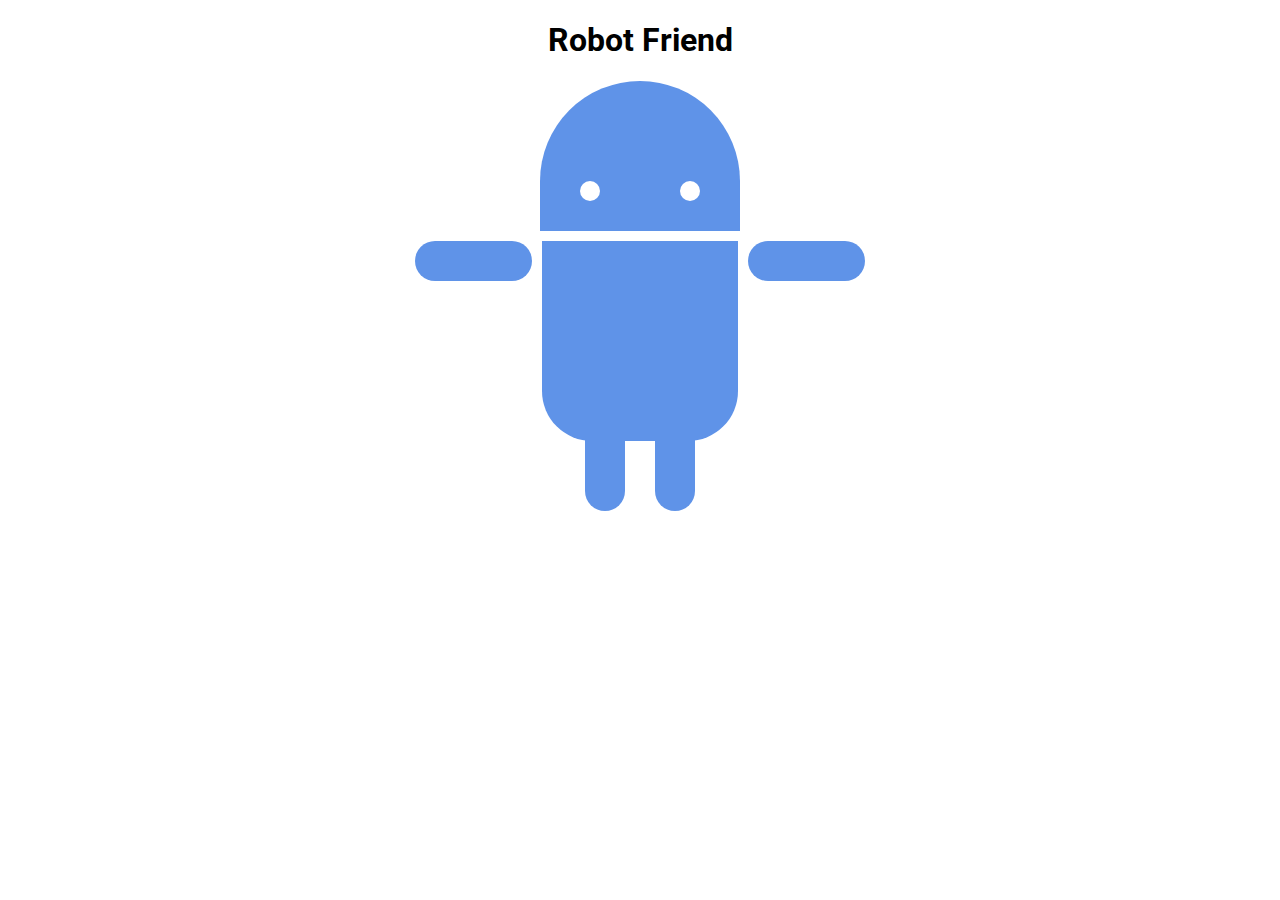
<file: activity/index.html>
<!DOCTYPE html>
<html>
<head>
	<title>RoboPage</title>
	<link rel="stylesheet" type="text/css" href="style.css">
	<link href="https://fonts.googleapis.com/css?family=Roboto" rel="stylesheet">
</head>
<body>
	<h1>Robot Friend</h1>
	<div class="robots">
		<div class="android"> 
			<div class="head"> 
				<div class="eyes"> 
					<div class="left_eye"></div> 
					<div class="right_eye"></div>
				</div> 
			</div> 
			<div class="upper_body"> 
				<div class="left_arm"></div> 
				<div class="torso"></div> 
				<div class="right_arm"></div> 
			</div> 
			<div class="lower_body"> 
				<div class="left_leg"></div> 
				<div class="right_leg"></div> 
			</div> 
		</div>
	</div>
</body>
</html>
</file>
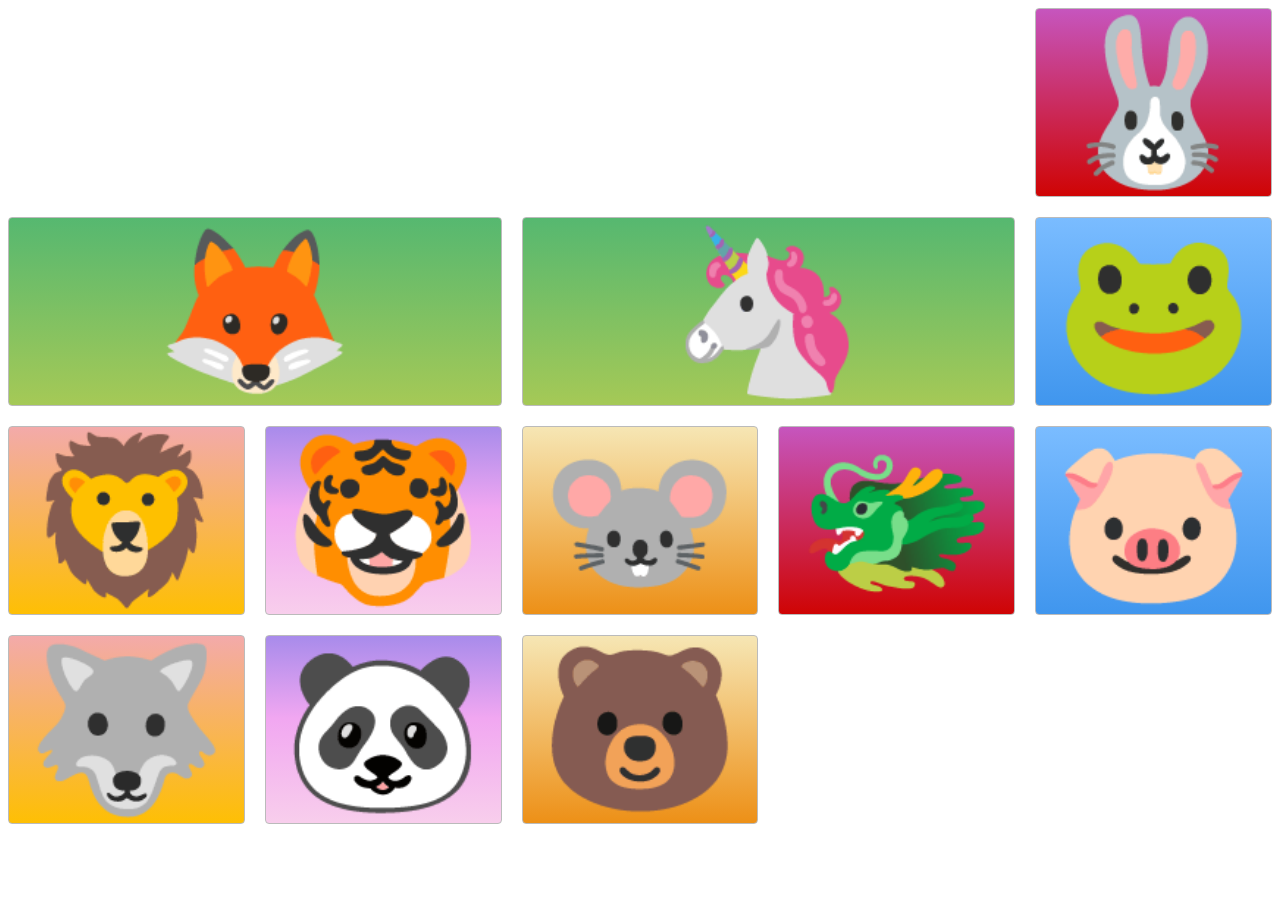
<file: Advance CSS - Grid/index.html>
<!DOCTYPE html>
<html>
<head>
  <!-- the below meta tag is default in most modern browsers. however if you have an
  older browser, the emojis may not show up properly. In which case you need this meta
  tag. Read more here: https://teamtreehouse.com/community/meta-charsetutf8-what-does-this-mean-or-what-does-it-do-i-deleted-it-from-the-code-and-nothing-changed -->
  <meta charset="utf-8" >  
  <title>Grid Master</title>
  <link rel="stylesheet" type="text/css" href="./style.css">
</head>
<body>
  <div class="container">
    <div class="zone green">🦊</div>
    <div class="zone red">🐰</div>
    <div class="zone blue">🐸</div>
    <div class="zone yellow">🦁</div>
    <div class="zone purple">🐯</div>
    <div class="zone brown">🐭</div>
    <div class="zone green">🦄</div>
    <div class="zone red">🐲</div>
    <div class="zone blue">🐷</div>
    <div class="zone yellow">🐺</div>
    <div class="zone purple">🐼</div>
    <div class="zone brown">🐻</div>
  </div>
</body>
</html>
</file>
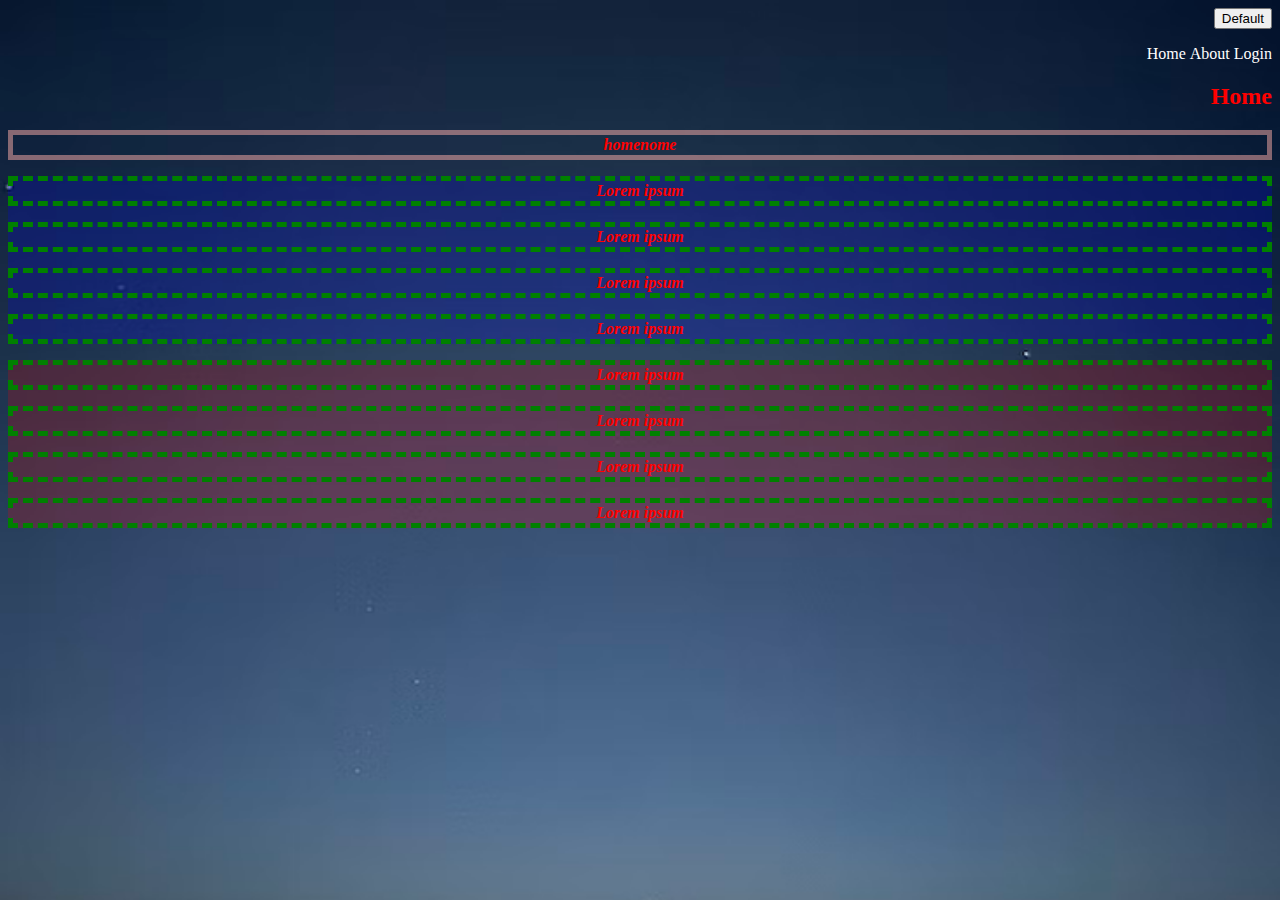
<file: CSS Basics/index.html>
<!DOCTYPE html>
<html>
<head>
  <title>My first website!</title>
  <link rel="stylesheet" type="text/css" href="style.css">
</head>
<body>
  <button class="btn btn-primary">Default</button>
  <header>
    <nav>
      <ul>
        <li>Home</li>
        <li><a href="about.html">About</a></li>
        <li><a href="login.html">Login</a></li>
      </ul>
    </nav>
  </header>
  <section>
    <h2>Home</h2>
    <p>homenome</p>
    <div id="div1">
      <p class="webtext active">Lorem ipsum</p>
      <p class="webtext">Lorem ipsum</p>
      <p class="webtext">Lorem ipsum</p>
      <p class="webtext">Lorem ipsum</p>
    </div>
    <div id="div2">
      <p class="webtext active">Lorem ipsum</p>
      <p class="webtext">Lorem ipsum</p>
      <p class="webtext">Lorem ipsum</p>
      <p class="webtext">Lorem ipsum</p>
    </div>
  </section>
</body>
</html>
</file>
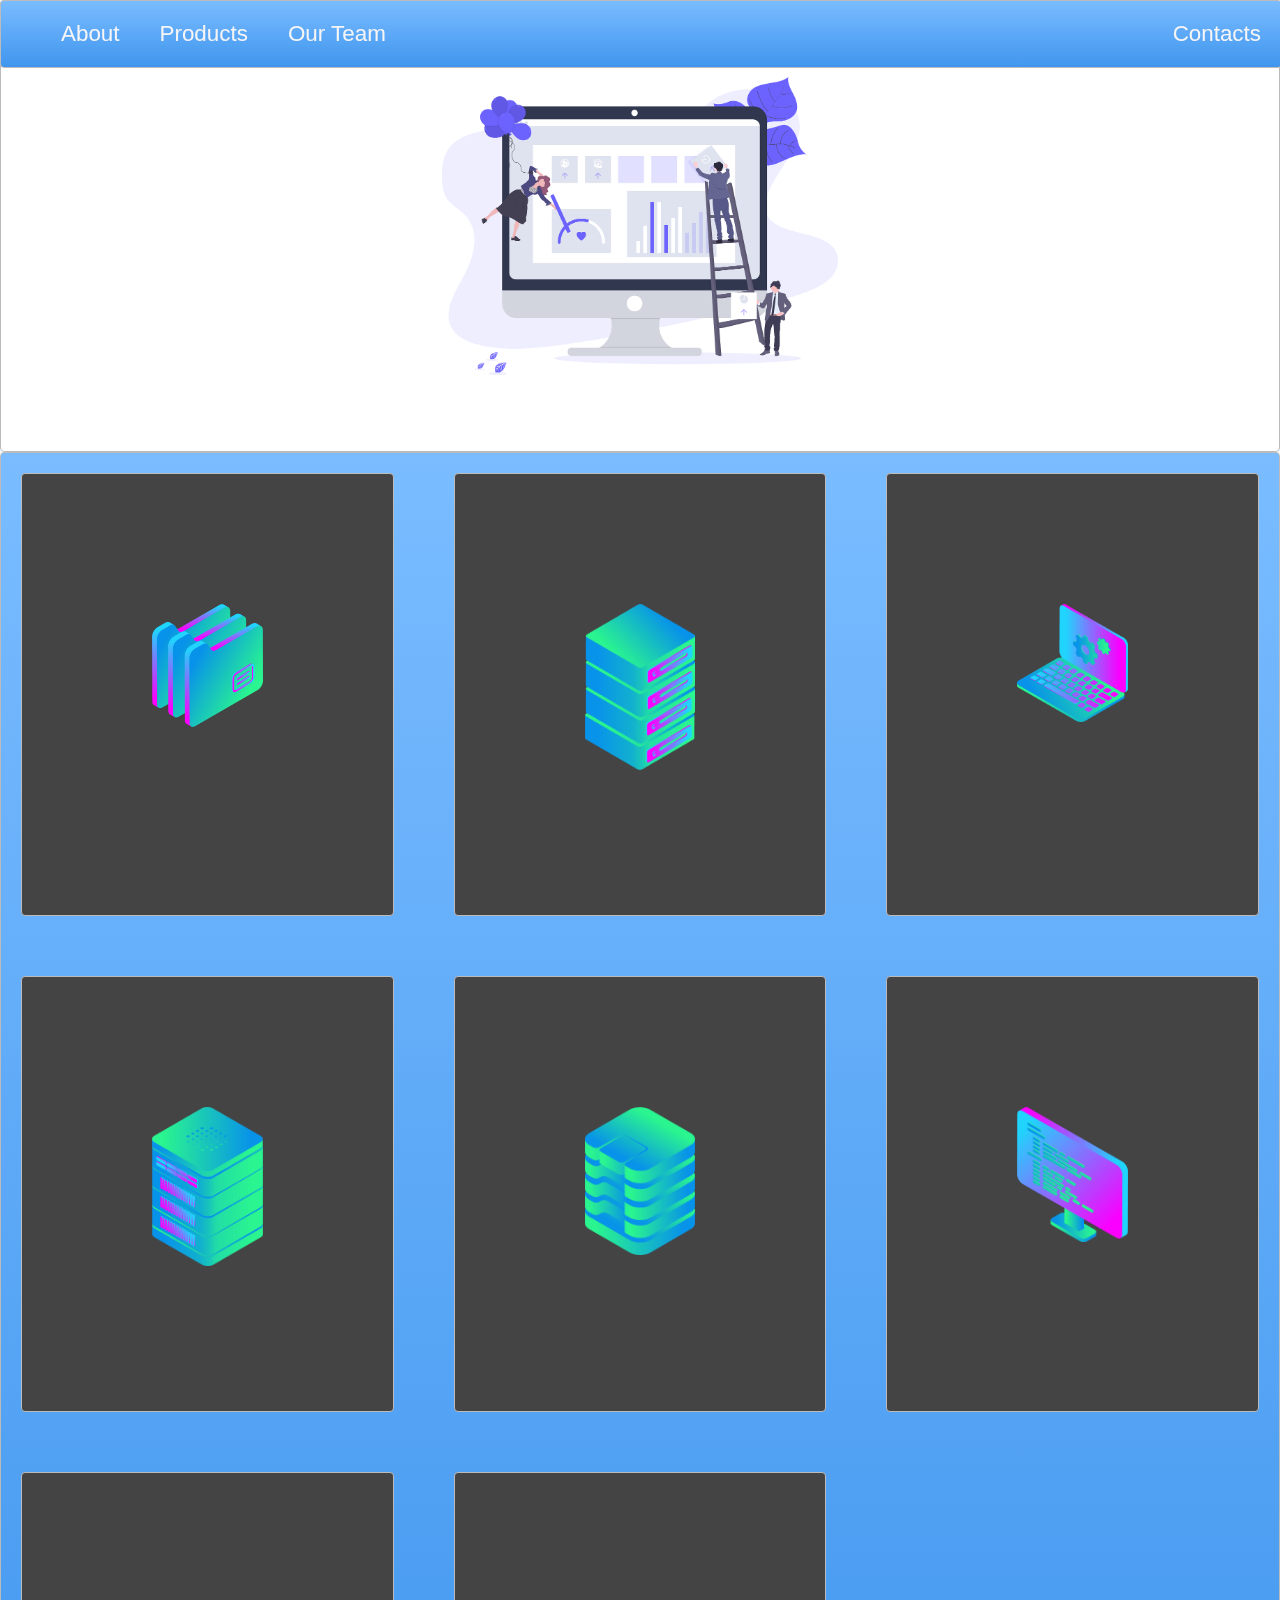
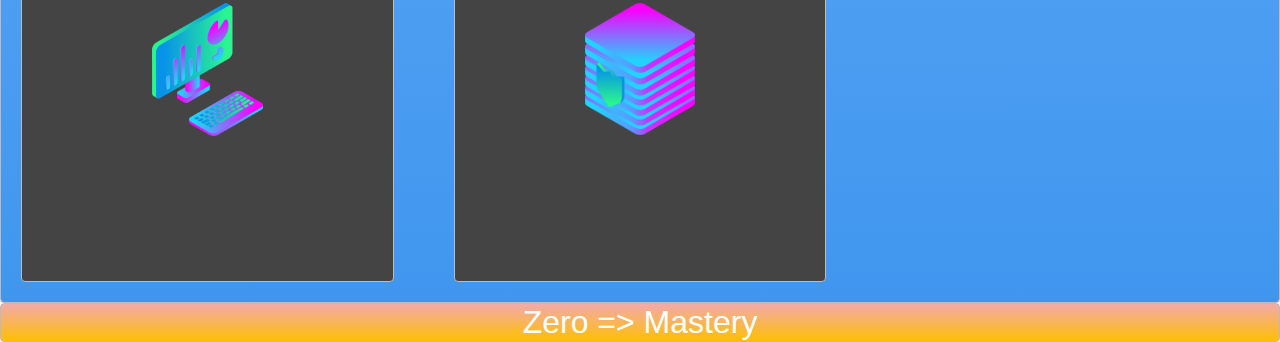
<file: Advance CSS - Grid/CSS Layout/index.html>
<!DOCTYPE html>
<html>
<head>
  <title>Layout Master</title>
  <link rel="stylesheet" type="text/css" href="./style.css">
</head>
<body>
  <nav class="zone blue sticky">
    <ul class="main-nav">
      <li><a href="">About</a></div>
      <li><a href="">Products</a></div>
      <li><a href="">Our Team</a></div>
      <li class="push"><a href="">Contacts</a></div>
    </ul>
  </nav>
  <div class="container zone"><img src="img/undraw.png" class="cover"></div>
  <div class="zone blue grid-wrapper">
    <div class="box zone"><img src="img/files_2.png"></div>
    <div class="box zone"><img src="img/server_2_2.png"></div>
    <div class="box zone"><img src="img/monitor_settings_2.png"></div>
    <div class="box zone"><img src="img/server_3.png"></div>
    <div class="box zone"><img src="img/data_storage_2_2.png"></div>
    <div class="box zone"><img src="img/monitor_coding_2.png"></div>
    <div class="box zone"><img src="img/desktop_analytics_2.png"></div>
    <div class="box zone"><img src="img/server_safe_2.png"></div>
  </div>
  <footer class="zone yellow">Zero => Mastery</footer>
</body>
</html>
</file>
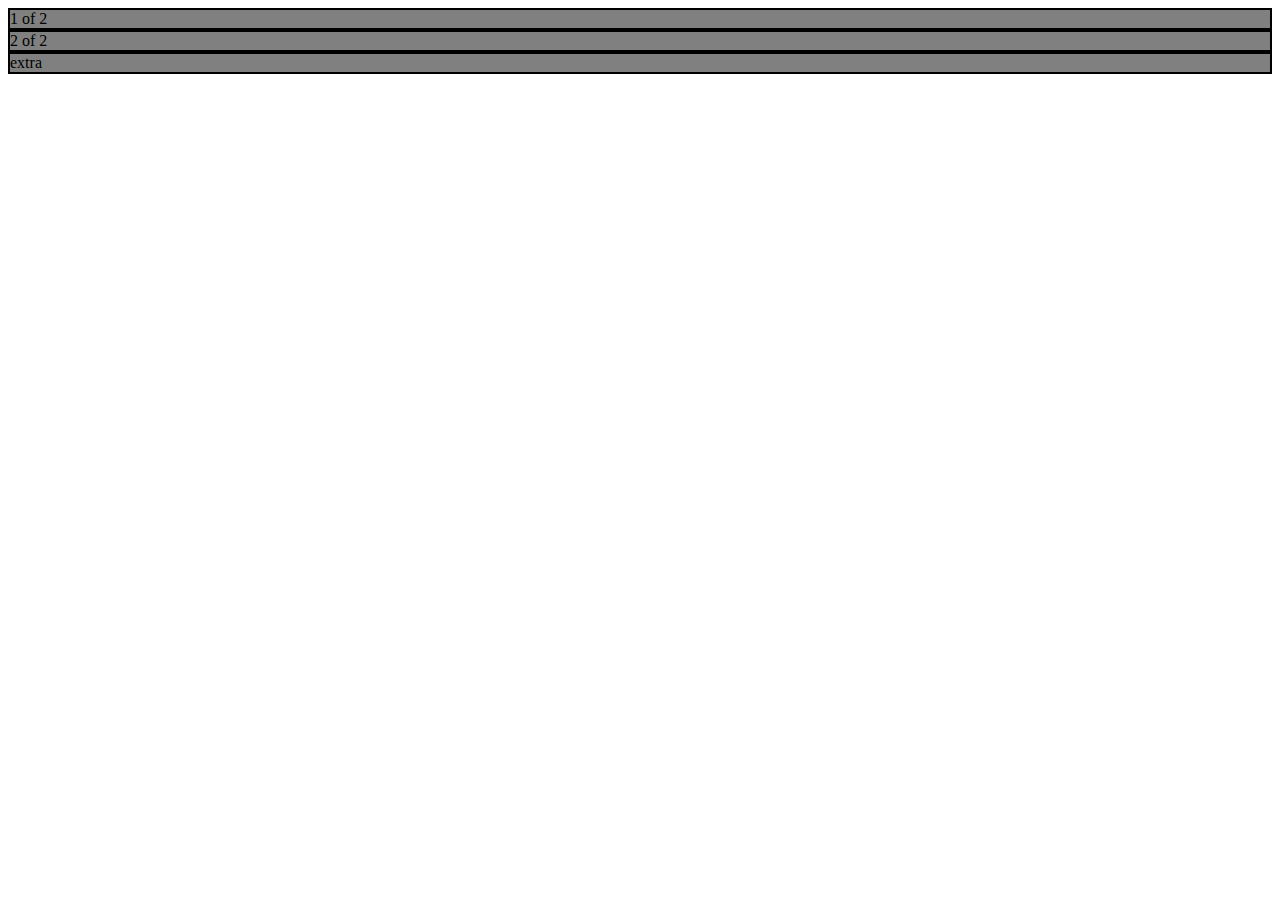
<file: Bootstrap/bootstrap - introduction/index.html>
<!DOCTYPE html>
<html lang="en">
<head>
	<meta charset="UTF-8">
	<meta http-equiv="X-UA-Compatible" content="IE=edge">
	<meta name="viewport" content="width=device-width, initial-scale=1.0">
	<title>Bootstrap</title>

	<!-- Bootstrap CDN -->
	<link href="https://cdn.jsdelivr.net/npm/bootstrap@5.3.0-alpha1/dist/css/bootstrap.min.css" rel="stylesheet" integrity="sha384-GLhlTQ8iRABdZLl6O3oVMWSktQOp6b7In1Zl3/Jr59b6EGGoI1aFkw7cmDA6j6gD" crossorigin="anonymous">

	<!-- CSS -->
	<link rel="stylesheet" href="style.css">


</head>
<body>
	<div class="container">
		<div class="row">
			<div class="col col-sm-6 col-md-12 col-lg-12">
				1 of 2
			</div>
			<div class="col col-sm-3 col-md-6 col-lg-12">
				2 of 2
			</div>
			<div class="col col-sm-3 cold-md-6 col-lg-12">
				extra
			</div>
		</div>
	</div>
  
	<!-- Bootstrap JS -->
	<script src="https://cdn.jsdelivr.net/npm/bootstrap@5.3.0-alpha1/dist/js/bootstrap.bundle.min.js" integrity="sha384-w76AqPfDkMBDXo30jS1Sgez6pr3x5MlQ1ZAGC+nuZB+EYdgRZgiwxhTBTkF7CXvN" crossorigin="anonymous"></script>
</body>
</html>
</file>
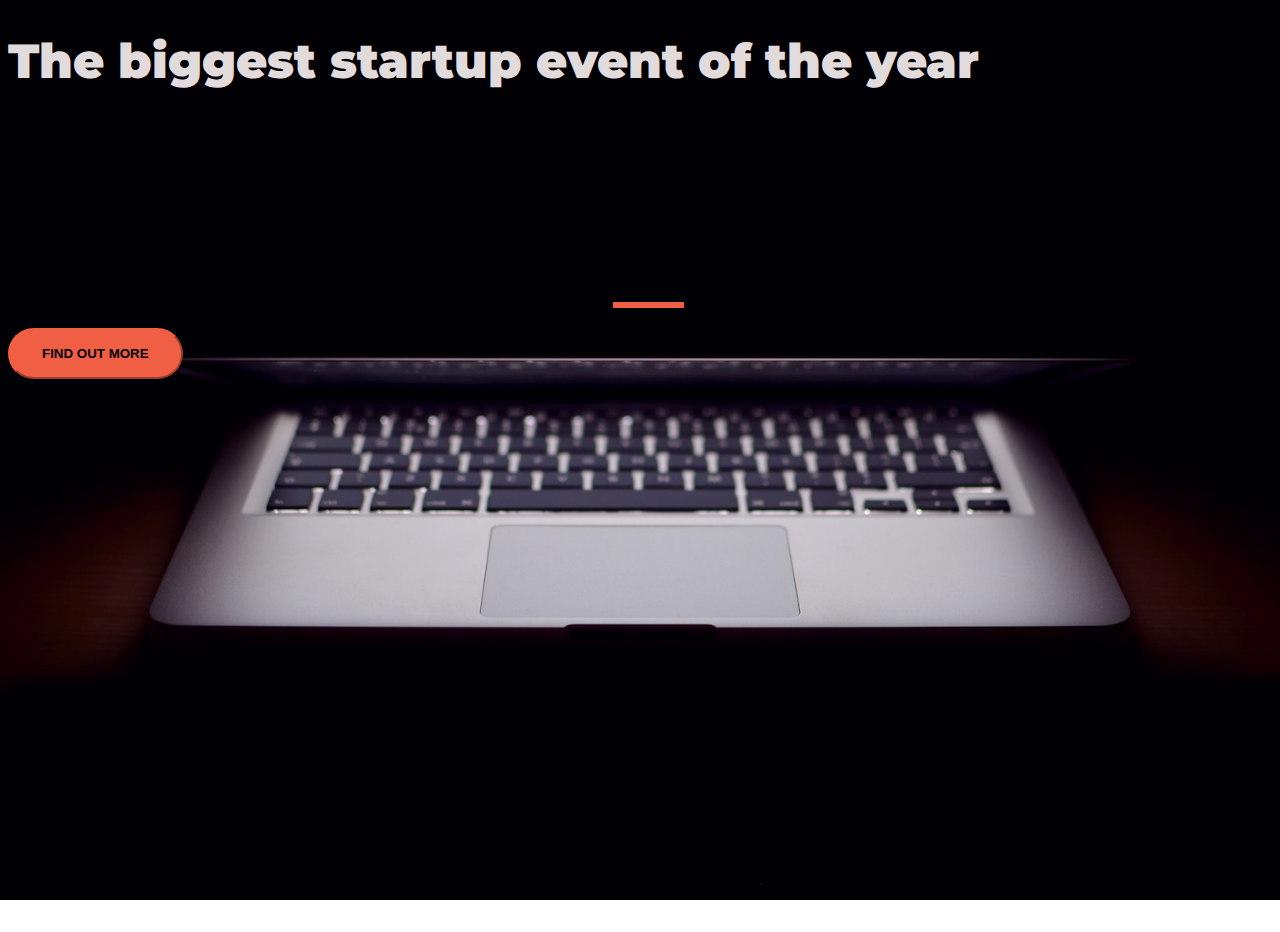
<file: Bootstrap/landing_page/index.html>
<!DOCTYPE html>
<html>
	<head>
		<title>Startup</title>
		<!-- Required meta tags -->
		<meta charset="utf-8">
		<meta name="viewport" content="width=device-width, initial-scale=1, shrink-to-fit=no">

		<!-- Google Fonts -->
		<link href="https://fonts.googleapis.com/css?family=Montserrat" rel="stylesheet">

		<!-- Note that the below Bootstrap file is a specific version. If you grab the most
		current from Bootstrap website, you will see the button grow transition being a lot faster
		than in my video.  Use whichever style sheet you like best! -->
		<!-- Bootstrap CSS from a CDN. This way you don't have to include the bootstrap file yourself -->
<!-- CSS only -->
		<link href="https://cdn.jsdelivr.net/npm/bootstrap@5.3.0-alpha1/dist/css/bootstrap.min.css" rel="stylesheet" integrity="sha384-GLhlTQ8iRABdZLl6O3oVMWSktQOp6b7In1Zl3/Jr59b6EGGoI1aFkw7cmDA6j6gD" crossorigin="anonymous">
		
		<!-- My own stylesheet -->
		<link href="style.css" rel="stylesheet">

	</head>
	<body>
		<div class="container d-flex align-items-center h-100">
			<div class="row">
				<header class="text-center col-12">
					<h1 class="text-uppercase"><strong>The biggest startup event of the year</strong></h1>
				</header>

				<div class="buffer col-12"></div>

				<section class="text-center col-12">
					<hr>
					<a href="https://mailchi.mp/0c5614ac7879/ztmstudents"><button class="btn btn-primary btn-xl">Find out more</button></a>
				</section>
			</div>
		</div>
	</body>
</html>
</file>
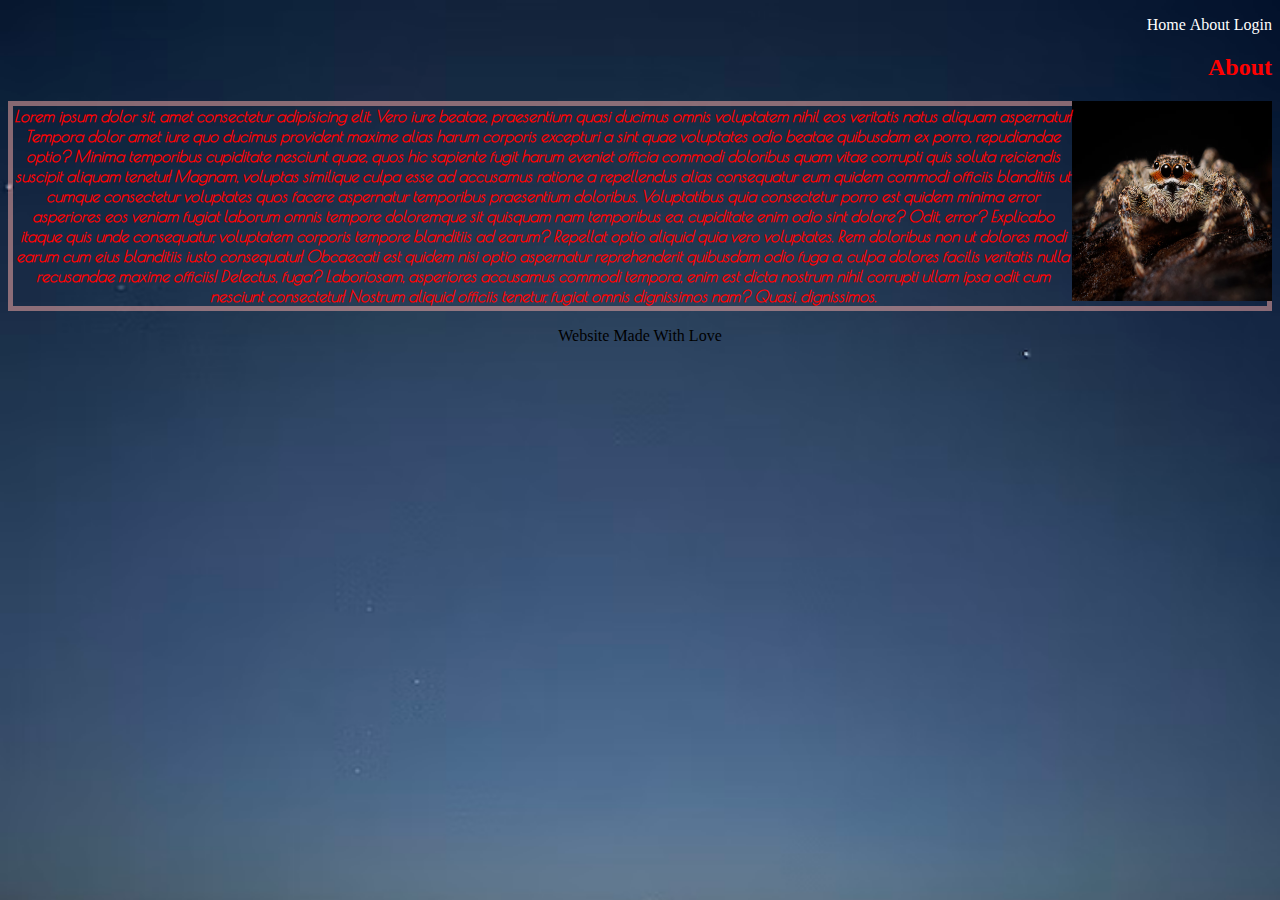
<file: CSS Basics/about.html>
<!DOCTYPE html>
<html>
<head>
  <title>My first website!</title>
  <link rel="stylesheet" type="text/css" href="style.css">
  <!-- Google APIs -->
  <link rel="preconnect" href="https://fonts.googleapis.com">
  <link rel="preconnect" href="https://fonts.gstatic.com" crossorigin>
  <link href="https://fonts.googleapis.com/css2?family=Poiret+One&display=swap" rel="stylesheet">

</head>
<body>
  <header>
    <nav>
      <ul>
        <li><a href="index.html">Home</a></li>
        <li>About</li>
        <li><a href="login.html">Login</a></li>
      </ul>
    </nav>
  </header>
  <section>
    <h2>About</h2>
    <img src="profile.jpg" width="200px" height="200px">
    <p>Lorem ipsum dolor sit, amet consectetur adipisicing elit. Vero iure beatae, praesentium quasi ducimus omnis voluptatem nihil eos veritatis natus aliquam aspernatur! Tempora dolor amet iure quo ducimus provident maxime alias harum corporis excepturi a sint quae voluptates odio beatae quibusdam ex porro, repudiandae optio? Minima temporibus cupiditate nesciunt quae, quos hic sapiente fugit harum eveniet officia commodi doloribus quam vitae corrupti quis soluta reiciendis suscipit aliquam tenetur! Magnam, voluptas similique culpa esse ad accusamus ratione a repellendus alias consequatur eum quidem commodi officiis blanditiis ut cumque consectetur voluptates quos facere aspernatur temporibus praesentium doloribus. Voluptatibus quia consectetur porro est quidem minima error asperiores eos veniam fugiat laborum omnis tempore doloremque sit quisquam nam temporibus ea, cupiditate enim odio sint dolore? Odit, error? Explicabo itaque quis unde consequatur, voluptatem corporis tempore blanditiis ad earum? Repellat optio aliquid quia vero voluptates. Rem doloribus non ut dolores modi earum cum eius blanditiis iusto consequatur! Obcaecati est quidem nisi optio aspernatur reprehenderit quibusdam odio fuga a, culpa dolores facilis veritatis nulla recusandae maxime officiis! Delectus, fuga? Laboriosam, asperiores accusamus commodi tempora, enim est dicta nostrum nihil corrupti ullam ipsa odit cum nesciunt consectetur! Nostrum aliquid officiis tenetur, fugiat omnis dignissimos nam? Quasi, dignissimos.
    </p>
  </section>
  <footer>Website Made With Love</footer>
</body>
</html>
</file>
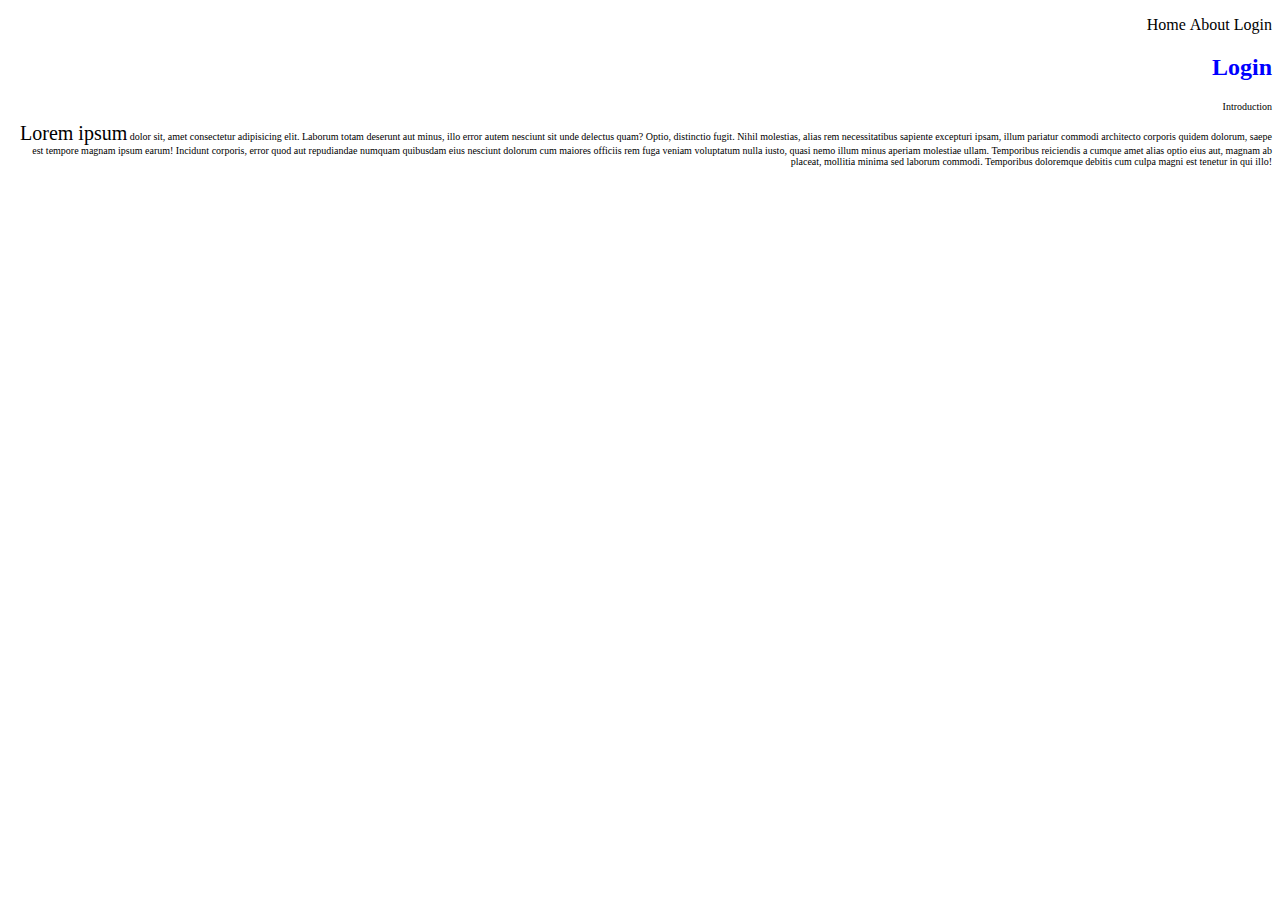
<file: CSS Basics/login.html>
<!DOCTYPE html>
<html>
<head>
  <title>My first website!</title>
  <link rel="stylesheet" type="text/css" href="style2.css">
</head>
<body>
  <header>
    <nav>
      <ul>
        <li><a href="index.html">Home</a></li>
        <li><a href="about.html">About</a></li>
        <li>Login</li>
      </ul>
    </nav>
  </header>
  <section>
    <h2>Login</h2>
    <p>Introduction</p>
    <p><span>Lorem ipsum</span> dolor sit, amet consectetur adipisicing elit. Laborum totam deserunt aut minus, illo error autem nesciunt sit unde delectus quam? Optio, distinctio fugit. Nihil molestias, alias rem necessitatibus sapiente excepturi ipsam, illum pariatur commodi architecto corporis quidem dolorum, saepe est tempore magnam ipsum earum! Incidunt corporis, error quod aut repudiandae numquam quibusdam eius nesciunt dolorum cum maiores officiis rem fuga veniam voluptatum nulla iusto, quasi nemo illum minus aperiam molestiae ullam. Temporibus reiciendis a cumque amet alias optio eius aut, magnam ab placeat, mollitia minima sed laborum commodi. Temporibus doloremque debitis cum culpa magni est tenetur in qui illo!</p>
  </section>
</body>
</html>
</file>
<file: activity/style.css>
h1 {
	text-align: center;
	font-family: 'Roboto', sans-serif;
}

.robots {
	display: flex;	
	justify-content: center;	
}

.head, 
.left_arm, 
.torso, 
.right_arm, 
.left_leg, 
.right_leg,
.circle {
	 background-color: #5f93e8;
}

.head { 
	width: 200px; 
	margin: 0 auto;
	height: 150px; 
	border-radius: 200px 200px 0 0; 
	margin-bottom: 10px;
	display: flex;
	position: relative;
	
} 

.eyes {
	display: flex;
}

.head:hover {
	width: 300px;
    transition: 1s ease-in-out;
}

.upper_body {
	width: 450px; 
	height: 150px;
	display: flex;
} 

.left_arm, .right_arm { 
	width: 120px; 
	height: 40px;
	border-radius: 100px;
}

.left_arm { 
	margin-right: 10px; 
} 

.right_arm { 
	margin-left: 10px;
}

.circle {
	height: 50px;
	width: 30px;
	border-radius: 40%;

}

.torso { 
	width: 200px; 
	height: 200px;
	border-radius: 0 0 50px 50px; 
} 

.lower_body { 
	width: 200px; 
	height: 200px;
	/* This is another useful property. Hmm what do you think it does?*/
	margin: 0 auto;
	display: flex;

} 

.left_leg, .right_leg { 
	width: 40px; 
	height: 120px;
	border-radius: 0 0 100px 100px; 
} 

.left_leg { 
	margin-left: 45px; 
} 

.left_leg:hover {
	-webkit-transform: rotate(20deg);
    -moz-transform: rotate(20deg);
    -o-transform: rotate(20deg);
    -ms-transform: rotate(20deg);
    transform: rotate(20deg);
}

.right_leg { 
	margin-left: 30px; 
}

.left_eye, .right_eye { 
	width: 20px; 
	height: 20px; 
	border-radius: 15px; 
	background-color: white;  
} 

.left_eye { 
	/* These properties are new and you haven't encountered
	in this course. Check out CSS Tricks to see what it does! */
	position: absolute; 
	top: 100px; 
	left: 40px; 
} 

.right_eye { 
	position: absolute; 
	top: 100px; 
	left: 140px; 
}
</file>
<file: Advance CSS - Grid/style.css>
.container {
    display: grid;
    gap: 20px;
    grid-template-columns: repeat(auto-fill, minmax(200px, 1fr));
    grid-template-rows: 1fr;
}

.zone {
    cursor: pointer;
    /* display: block; */
    text-align: center;
    font-size:10em;
    border-radius:4px;
    border:1px solid #bbb;
    transition: all 0.3s linear;
}

.green {
    grid-column: span 2;
    grid-row: 1/3;
    align-self: end;
}

.zone:hover {
    -webkit-box-shadow:rgba(0,0,0,0.8) 0px 5px 15px, inset rgba(0,0,0,0.15) 0px -10px 20px;
    -moz-box-shadow:rgba(0,0,0,0.8) 0px 5px 15px, inset rgba(0,0,0,0.15) 0px -10px 20px;
    -o-box-shadow:rgba(0,0,0,0.8) 0px 5px 15px, inset rgba(0,0,0,0.15) 0px -10px 20px;
    box-shadow:rgba(0,0,0,0.8) 0px 5px 15px, inset rgba(0,0,0,0.15) 0px -10px 20px;
}


/*https://paulund.co.uk/how-to-create-shiny-css-buttons*/
/***********************************************************************
 *  Green Background
 **********************************************************************/
.green{
    background: #56B870; /* Old browsers */
    background: -moz-linear-gradient(top, #56B870 0%, #a5c956 100%); /* FF3.6+ */
    background: -webkit-gradient(linear, left top, left bottom, color-stop(0%,#56B870), color-stop(100%,#a5c956)); /* Chrome,Safari4+ */
    background: -webkit-linear-gradient(top, #56B870 0%,#a5c956 100%); /* Chrome10+,Safari5.1+ */
    background: -o-linear-gradient(top, #56B870 0%,#a5c956 100%); /* Opera 11.10+ */
    background: -ms-linear-gradient(top, #56B870 0%,#a5c956 100%); /* IE10+ */
    background: linear-gradient(top, #56B870 0%,#a5c956 100%); /* W3C */
}

/***********************************************************************
 *  Red Background
 **********************************************************************/
.red{
    background: #C655BE; /* Old browsers */
    background: -moz-linear-gradient(top, #C655BE 0%, #cf0404 100%); /* FF3.6+ */
    background: -webkit-gradient(linear, left top, left bottom, color-stop(0%,#C655BE), color-stop(100%,#cf0404)); /* Chrome,Safari4+ */
    background: -webkit-linear-gradient(top, #C655BE 0%,#cf0404 100%); /* Chrome10+,Safari5.1+ */
    background: -o-linear-gradient(top, #C655BE 0%,#cf0404 100%); /* Opera 11.10+ */
    background: -ms-linear-gradient(top, #C655BE 0%,#cf0404 100%); /* IE10+ */
    background: linear-gradient(top, #C655BE 0%,#cf0404 100%); /* W3C */
}

/***********************************************************************
 *  Yellow Background
 **********************************************************************/
.yellow{
    background: #F3AAAA; /* Old browsers */
    background: -moz-linear-gradient(top, #F3AAAA 0%, #febf04 100%); /* FF3.6+ */
    background: -webkit-gradient(linear, left top, left bottom, color-stop(0%,#F3AAAA), color-stop(100%,#febf04)); /* Chrome,Safari4+ */
    background: -webkit-linear-gradient(top, #F3AAAA 0%,#febf04 100%); /* Chrome10+,Safari5.1+ */
    background: -o-linear-gradient(top, #F3AAAA 0%,#febf04 100%); /* Opera 11.10+ */
    background: -ms-linear-gradient(top, #F3AAAA 0%,#febf04 100%); /* IE10+ */
    background: linear-gradient(top, #F3AAAA 0%,#febf04 100%); /* W3C */
}

/***********************************************************************
 *  Blue Background
 **********************************************************************/
.blue{
    background: #7abcff; /* Old browsers */
    background: -moz-linear-gradient(top, #7abcff 0%, #60abf8 44%, #4096ee 100%); /* FF3.6+ */
    background: -webkit-gradient(linear, left top, left bottom, color-stop(0%,#7abcff), color-stop(44%,#60abf8), color-stop(100%,#4096ee)); /* Chrome,Safari4+ */
    background: -webkit-linear-gradient(top, #7abcff 0%,#60abf8 44%,#4096ee 100%); /* Chrome10+,Safari5.1+ */
    background: -o-linear-gradient(top, #7abcff 0%,#60abf8 44%,#4096ee 100%); /* Opera 11.10+ */
    background: -ms-linear-gradient(top, #7abcff 0%,#60abf8 44%,#4096ee 100%); /* IE10+ */
    background: linear-gradient(top, #7abcff 0%,#60abf8 44%,#4096ee 100%); /* W3C */
}

/***********************************************************************
 *  Purple Background
 **********************************************************************/
.purple {
    background: #A88BEB; /* Old browsers */
    background: -moz-linear-gradient(top, #A88BEB 0%, #F1A7F1 44%, #F8CEEC 100%); /* FF3.6+ */
    background: -webkit-gradient(linear, left top, left bottom, color-stop(0%,#A88BEB), color-stop(44%,#F1A7F1), color-stop(100%,#F8CEEC)); /* Chrome,Safari4+ */
    background: -webkit-linear-gradient(top, #A88BEB 0%,#F1A7F1 44%,#F8CEEC 100%); /* Chrome10+,Safari5.1+ */
    background: -o-linear-gradient(top, #A88BEB 0%,#F1A7F1 44%,#F8CEEC 100%); /* Opera 11.10+ */
    background: -ms-linear-gradient(top, #A88BEB 0%,#F1A7F1 44%,#F8CEEC 100%); /* IE10+ */
    background: linear-gradient(top, #A88BEB 0%,#F1A7F1 44%,#F8CEEC 100%); /* W3C */
}

/***********************************************************************
 *  Brown Background
 **********************************************************************/
.brown {
    background: #f6e6b4; /* Old browsers */
    background: -moz-linear-gradient(top, #f6e6b4 0%, #ed9017 100%); /* FF3.6+ */
    background: -webkit-gradient(linear, left top, left bottom, color-stop(0%,#f6e6b4), color-stop(100%,#ed9017)); /* Chrome,Safari4+ */
    background: -webkit-linear-gradient(top, #f6e6b4 0%,#ed9017 100%); /* Chrome10+,Safari5.1+ */
    background: -o-linear-gradient(top, #f6e6b4 0%,#ed9017 100%); /* Opera 11.10+ */
    background: -ms-linear-gradient(top, #f6e6b4 0%,#ed9017 100%); /* IE10+ */
    background: linear-gradient(top, #f6e6b4 0%,#ed9017 100%); /* W3C */
    filter: progid:DXImageTransform.Microsoft.gradient( startColorstr='#f6e6b4', endColorstr='#ed9017',GradientType=0 ); /* IE6-9 */
}
</file>
<file: CSS Basics/style.css>
* {
    /* padding: 0;
    margin: 0;
    box-sizing: border-box; */
    text-align: right;
}

body {
    background-image: url(background-image1.jpg);
    background-size: cover;
}

img {
    float: right;
}

footer{
    clear: both; /*  */
    text-align: center;
}

li  {
    list-style: none;
    display: inline-block;    
    color: white;
}

li a, li a:visited:active {
    text-decoration: none;
    color: white;
}

h2 {
    color: red;
}

p {
    color: red;
    text-align: center;
    border: 5px solid rgba(255, 176, 170, 0.5);
    cursor: pointer;
}

p {
    line-height: 20px;
    font-style: italic;
    font-weight: bold;
    font-size: 100%;
    font-family: 'Poiret One', cursive;
}

.webtext {
    border: 5px dashed green;
}

.active {
    color: red;
}

#div1 {
    background: rgba(0, 0, 255, 0.2);
}

#div2 {
    background: rgba(255, 0, 0, 0.2);
}
</file>
<file: Advance CSS - Grid/CSS Layout/style.css>
/* * {
    margin: 0;
    padding: 0;
    box-sizing: border-box;
} */

body {
    margin: auto 0;
    font-family: Arial, Helvetica, sans-serif;
}

.zone {
    /* padding:30px 50px;
    margin:40px 60px; */
    cursor:pointer;
    /* display:inline-block; */
    color:#FFF;
    font-size:2em;
    border-radius:4px;
    border:1px solid #bbb;
    transition: all 0.3s linear;
}

.zone:hover {
    -webkit-box-shadow:rgba(0,0,0,0.8) 0px 5px 15px, inset rgba(0,0,0,0.15) 0px -10px 20px;
    -moz-box-shadow:rgba(0,0,0,0.8) 0px 5px 15px, inset rgba(0,0,0,0.15) 0px -10px 20px;
    -o-box-shadow:rgba(0,0,0,0.8) 0px 5px 15px, inset rgba(0,0,0,0.15) 0px -10px 20px;
    box-shadow:rgba(0,0,0,0.8) 0px 5px 15px, inset rgba(0,0,0,0.15) 0px -10px 20px;
}

.box:hover {
    -webkit-transform: rotate(-7deg);
    -moz-transform:rotate(-7deg);
    -o-transform:rotate(-7deg);
    transform:rotate(-7deg);
}

/* NAV */
.sticky {
    position: fixed;
    top: 0;
    width: 100%;
}

.main-nav {
    display: flex;
    list-style: none;
    font-size: 0.7em;
    margin: 0;
}

@media only screen and (max-width: 600px) {
    .main-nav {
        font-size: 0.5em;
        padding: 0;
    }
}

.push {
    margin-left: auto;
}

li {
    padding: 20px;
}

a {
    color: #f5f5f6;
    text-decoration: none;
}

/* Cover */
.container {
    display: flex;
    align-items: center;
    justify-content: center;
    height: 50vh;
}

.cover {
    width: 30rem;
}

/* Grid */
.grid-wrapper {
    display: grid;
    grid-gap: 20px;
    grid-template-columns: repeat(auto-fill, minmax(350px, 1fr))
}

.box > img {
    width: 100%;
}

.box {
    background-color: #444;
    padding: 130px;
    margin: 20px;
}

footer {
    text-align: center;
}

/*https://paulund.co.uk/how-to-create-shiny-css-buttons*/
/***********************************************************************
 *  Green Background
 **********************************************************************/
.green{
    background: #56B870; /* Old browsers */
    background: -moz-linear-gradient(top, #56B870 0%, #a5c956 100%); /* FF3.6+ */
    background: -webkit-gradient(linear, left top, left bottom, color-stop(0%,#56B870), color-stop(100%,#a5c956)); /* Chrome,Safari4+ */
    background: -webkit-linear-gradient(top, #56B870 0%,#a5c956 100%); /* Chrome10+,Safari5.1+ */
    background: -o-linear-gradient(top, #56B870 0%,#a5c956 100%); /* Opera 11.10+ */
    background: -ms-linear-gradient(top, #56B870 0%,#a5c956 100%); /* IE10+ */
    background: linear-gradient(top, #56B870 0%,#a5c956 100%); /* W3C */
}

/***********************************************************************
 *  Red Background
 **********************************************************************/
.red{
    background: #C655BE; /* Old browsers */
    background: -moz-linear-gradient(top, #C655BE 0%, #cf0404 100%); /* FF3.6+ */
    background: -webkit-gradient(linear, left top, left bottom, color-stop(0%,#C655BE), color-stop(100%,#cf0404)); /* Chrome,Safari4+ */
    background: -webkit-linear-gradient(top, #C655BE 0%,#cf0404 100%); /* Chrome10+,Safari5.1+ */
    background: -o-linear-gradient(top, #C655BE 0%,#cf0404 100%); /* Opera 11.10+ */
    background: -ms-linear-gradient(top, #C655BE 0%,#cf0404 100%); /* IE10+ */
    background: linear-gradient(top, #C655BE 0%,#cf0404 100%); /* W3C */
}

/***********************************************************************
 *  Yellow Background
 **********************************************************************/
.yellow{
    background: #F3AAAA; /* Old browsers */
    background: -moz-linear-gradient(top, #F3AAAA 0%, #febf04 100%); /* FF3.6+ */
    background: -webkit-gradient(linear, left top, left bottom, color-stop(0%,#F3AAAA), color-stop(100%,#febf04)); /* Chrome,Safari4+ */
    background: -webkit-linear-gradient(top, #F3AAAA 0%,#febf04 100%); /* Chrome10+,Safari5.1+ */
    background: -o-linear-gradient(top, #F3AAAA 0%,#febf04 100%); /* Opera 11.10+ */
    background: -ms-linear-gradient(top, #F3AAAA 0%,#febf04 100%); /* IE10+ */
    background: linear-gradient(top, #F3AAAA 0%,#febf04 100%); /* W3C */
}

/***********************************************************************
 *  Blue Background
 **********************************************************************/
.blue{
    background: #7abcff; /* Old browsers */
    background: -moz-linear-gradient(top, #7abcff 0%, #60abf8 44%, #4096ee 100%); /* FF3.6+ */
    background: -webkit-gradient(linear, left top, left bottom, color-stop(0%,#7abcff), color-stop(44%,#60abf8), color-stop(100%,#4096ee)); /* Chrome,Safari4+ */
    background: -webkit-linear-gradient(top, #7abcff 0%,#60abf8 44%,#4096ee 100%); /* Chrome10+,Safari5.1+ */
    background: -o-linear-gradient(top, #7abcff 0%,#60abf8 44%,#4096ee 100%); /* Opera 11.10+ */
    background: -ms-linear-gradient(top, #7abcff 0%,#60abf8 44%,#4096ee 100%); /* IE10+ */
    background: linear-gradient(top, #7abcff 0%,#60abf8 44%,#4096ee 100%); /* W3C */
}
</file>
<file: Bootstrap/bootstrap - introduction/style.css>
.col {
    background-color: grey;
    border: 2px solid black;
}
</file>
<file: Bootstrap/landing_page/style.css>
body,
html {
  width: 100%;
  height: 100%;
  font-family: 'Montserrat', sans-serif;
  background: url(header.jpg) no-repeat center center fixed; 
  -webkit-background-size: cover;
  -moz-background-size: cover;
  -o-background-size: cover;
  background-size: cover;
}

h1 {
  font-size: 3em;
  color: #E2DBDB;
}

hr {
  margin: 20px auto;
  color: #F05F44;
  border: 3px solid #F05F44;
  max-width: 65px;
  opacity: 1;
}

.buffer {
  height: 10rem;
}

.btn {
  font-weight: 700;
  border-radius: 300px;
  text-transform: uppercase;
}

.btn-xl {
  padding: 1rem 2rem;
}

.btn-primary {
  background-color: #F05F44;
  border-color: #F05F44;
}

.btn-primary:hover {
  background-color: #EE4B08;
  border-color: #EE4B08;
  border-width: 4px;
}
</file>
<file: CSS Basics/style2.css>
body {
    text-align: right;
}

li {
    display: inline-block;
    
}

li a, li a:visited {
    text-decoration: none;
    color: black;
}

h2 {
    color: blue;
}

/* .boxmodel {
    border: 5px solid red;
    display: inline-block;
    padding: 5px 20px 5px 20px; (top, right, bottom, left)
    margin: 0px 20px; (y-axis, x-axis)
    width: 33px;
    height: 55px;
} */

p {
    font-size: 10px;
}

span {
    font-size: 2em;
}
</file>
